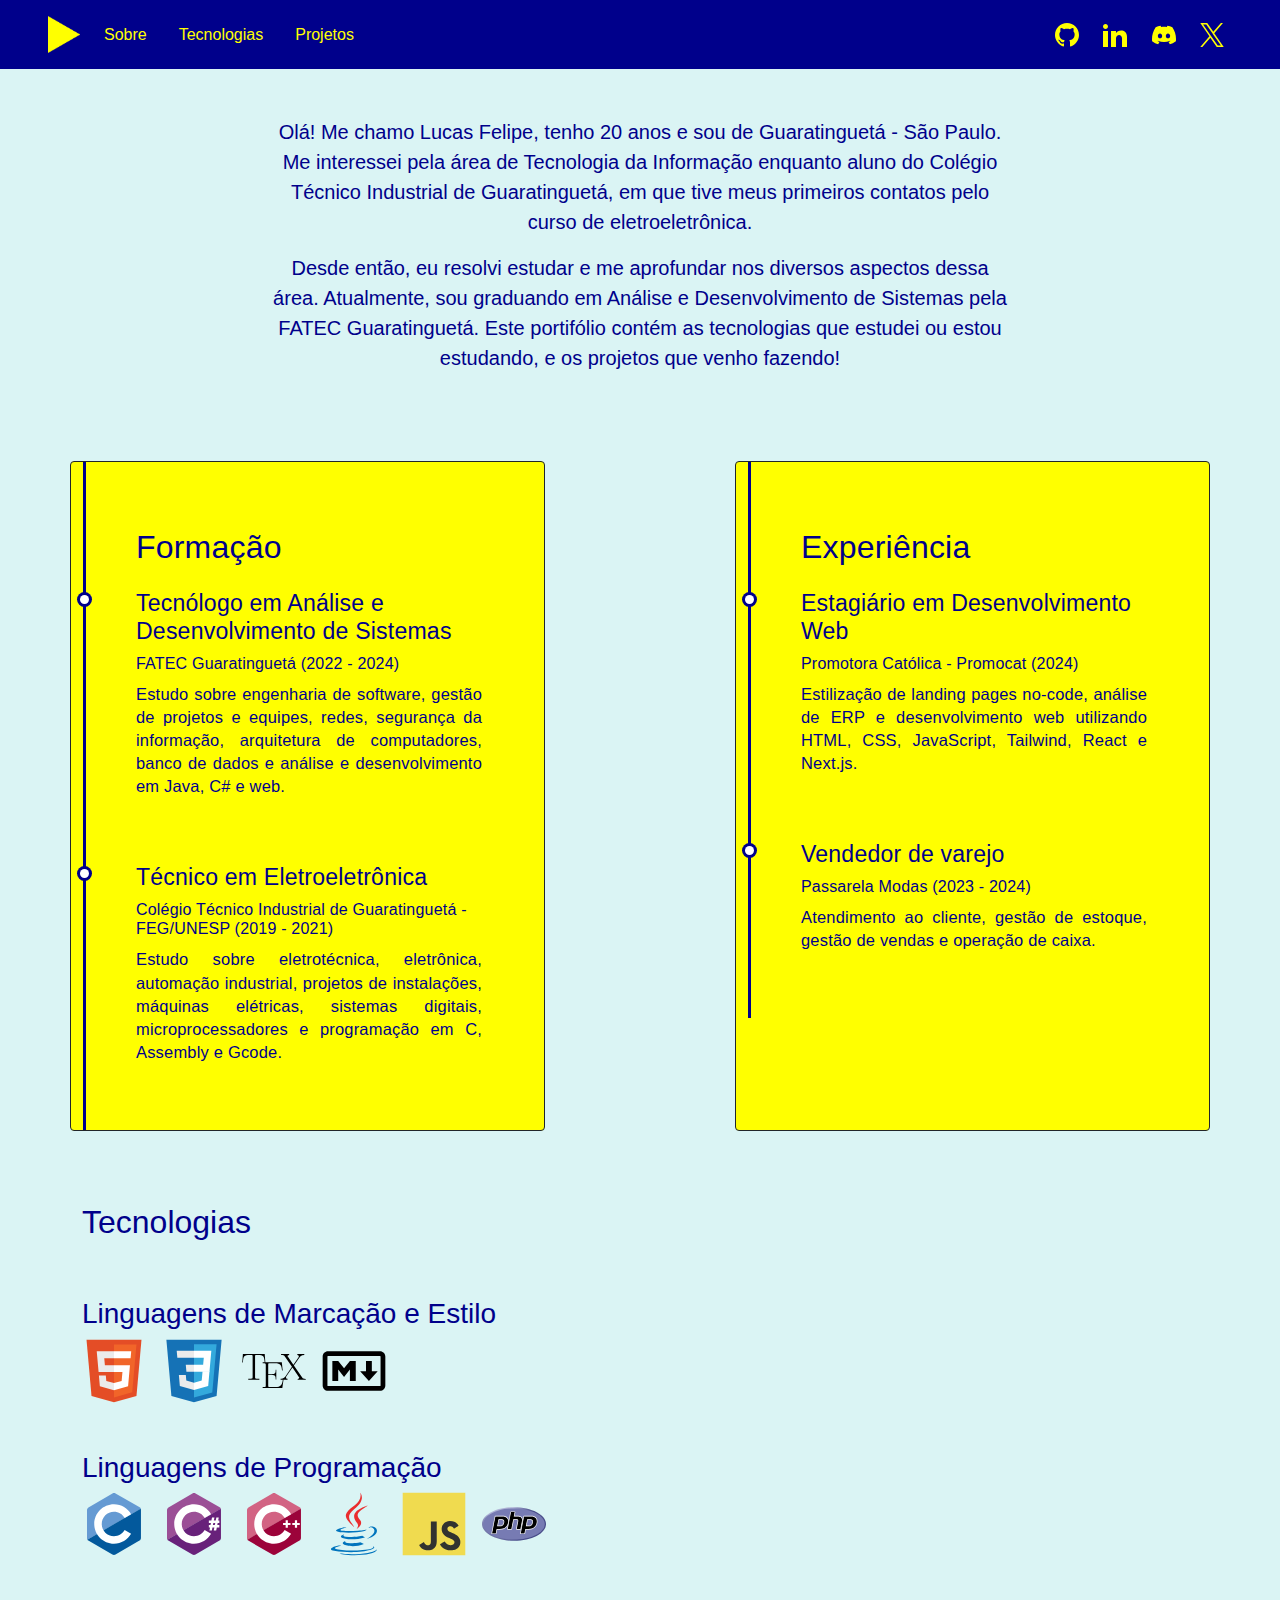
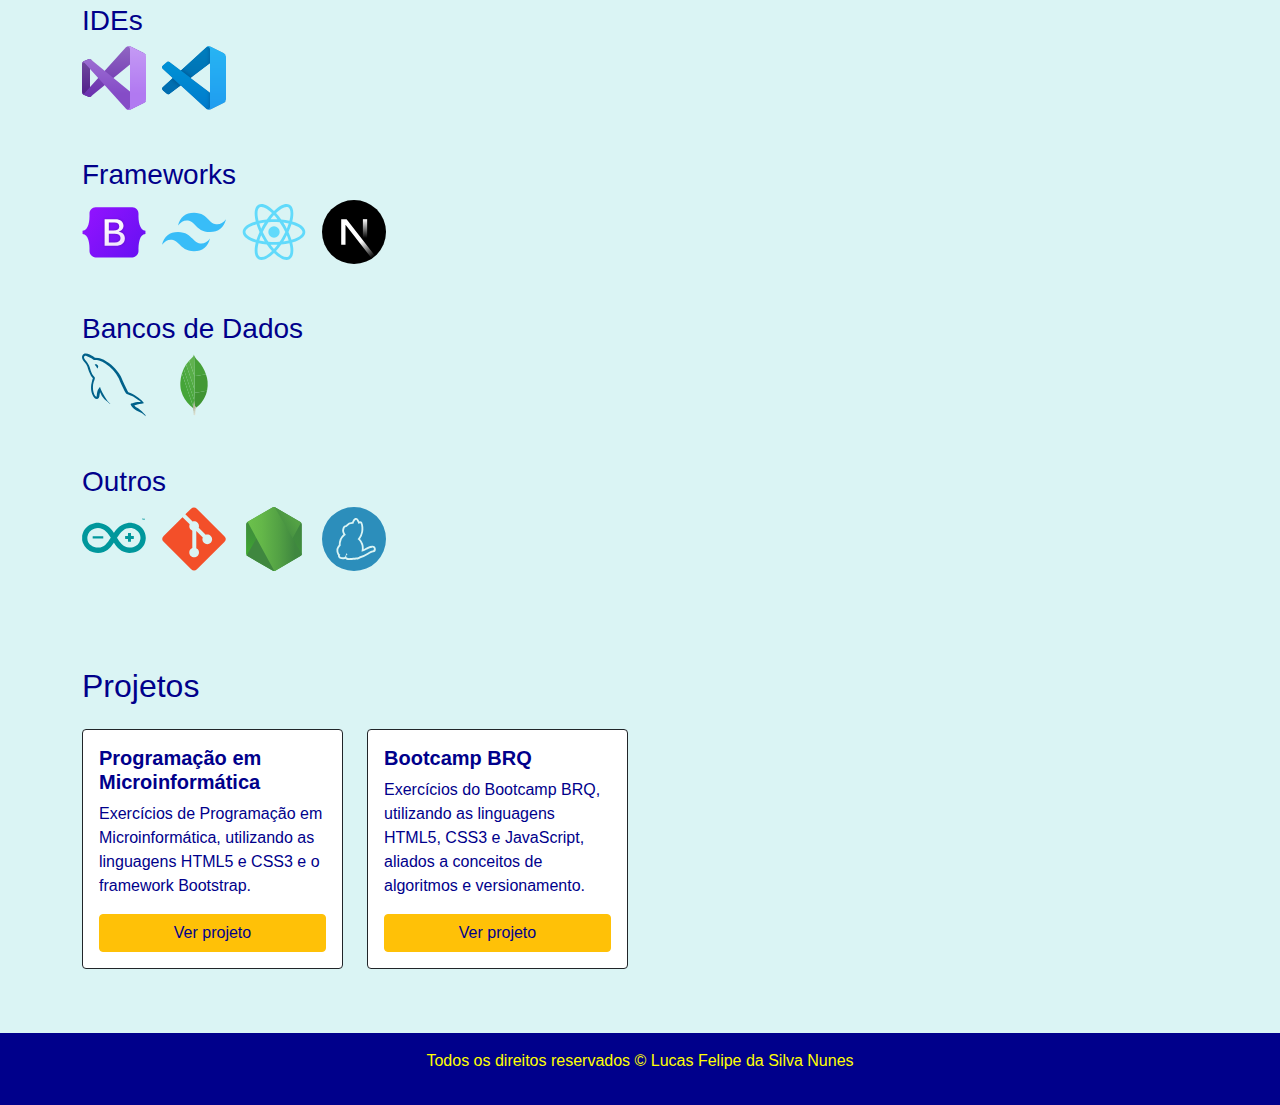
<file: index.html>
<!DOCTYPE html>
<html lang="pt-br">
<head>
  <meta charset="UTF-8">
  <meta http-equiv="X-UA-Compatible" content="IE=edge">
  <meta name="viewport" content="width=device-width, initial-scale=1.0">
  <title>Lucas Felipe Nunes</title>
  <link rel="stylesheet" href="css/style.css">
  <link rel="stylesheet" href="css/bootstrap.min.css">
  <link rel="icon" href="img/round-icon.png">
</head>
<body>
  <nav class="navbar px-5 navbar-expand-lg navbar-light primary-bg">
    <a href="/"><img src="img/arrow-only-icon.png" alt="Lucas Felipe" style="width: 2rem; height: auto;" class="py-2"></a>
    <button class="navbar-toggler navbar-dark" type="button" data-toggle="collapse" data-target="#navbarNavAltMarkup" aria-controls="navbarNavAltMarkup" aria-expanded="false" aria-label="Toggle navigation">
      <span class="navbar-toggler-icon"></span>
    </button>
    <div class="collapse navbar-collapse ps-3" id="navbarNavAltMarkup">
      <div class="navbar-nav">
        <a class="nav-item nav-link active secondary-text hover-buttons me-3 px-2" href="#sobre">Sobre</a>
        <a class="nav-item nav-link secondary-text hover-buttons me-3 px-2" href="#tecnologias">Tecnologias</a>
        <a class="nav-item nav-link secondary-text hover-buttons me-3 px-2" href="#projetos">Projetos</a>
      </div>
      <div class="ms-auto">
        <a href="https://github.com/LucasFelipeNunes" target="_blank"><img class="hover-buttons p-2" src="img/github.svg" alt="Github" class="logo-navbar img-fluid btn" /></a>
        <a href="https://linkedin.com/in/lucas-felipe-nunes" target="_blank"><img class="hover-buttons ms-1 p-2" src="img/linkedin.svg" alt="LinkedIn" class="logo-navbar img-fluid btn" /></a>
        <a href="https://discordapp.com/users/696739208756330606" target="_blank"><img class="hover-buttons ms-1 p-2" src="img/discord.svg" alt="Discord" class="logo-navbar img-fluid btn"></a>
        <a href="https://twitter.com/LucasFelipeLFN" target="_blank"><img class="hover-buttons ms-1 p-2" src="img/x.svg" alt="X/Twitter" class="logo-navbar img-fluid btn"></a>
      </div>
    </div>
  </nav>
  <!-- <header>
    <h1 class="text-center">Lucas Felipe da Silva Nunes</h1>
    <p class="text-center">Graduando em Tecnologia em Análise e Desenvolvimento de Sistemas</p>
  </header> -->
  <main class="container">
    <section id="sobre" class="row text-center py-5">
      <p class="fs-5 col-lg-8 offset-lg-2">Olá! Me chamo Lucas Felipe, tenho 20 anos e sou de Guaratinguetá - São Paulo. Me interessei pela área de Tecnologia da Informação enquanto aluno do Colégio Técnico Industrial de Guaratinguetá, em que tive meus primeiros contatos pelo curso de eletroeletrônica.</p>
      <p class="fs-5 col-lg-8 offset-lg-2">Desde então, eu resolvi estudar e me aprofundar nos diversos aspectos dessa área. Atualmente, sou graduando em Análise e Desenvolvimento de Sistemas pela FATEC Guaratinguetá. Este portifólio contém as tecnologias que estudei ou estou estudando, e os projetos que venho fazendo!</p>
    </section>
    <section id="dados-profissionais" class="row py-3">
      <div class="col-md-5 secondary-bg border border-dark rounded my-2">
        <div id="content">
          <ul class="timeline">
            <h2 class="py-3">Formação</h2>
              <li class="event">
                  <h3>Tecnólogo em Análise e Desenvolvimento de Sistemas</h3>
                  <h4>FATEC Guaratinguetá (2022 - 2024)</h4>
                  <p class="text-justify">Estudo sobre engenharia de software, gestão de projetos e equipes, redes, segurança da informação, arquitetura de computadores, banco de dados e análise e desenvolvimento em Java, C# e web.</p>
              </li>
              <li class="event">
                  <h3>Técnico em Eletroeletrônica</h3>
                  <h4>Colégio Técnico Industrial de Guaratinguetá - FEG/UNESP (2019 - 2021)</h4>
                  <p class="text-justify">Estudo sobre eletrotécnica, eletrônica, automação industrial, projetos de instalações, máquinas elétricas, sistemas digitais, microprocessadores e programação em C, Assembly e Gcode.</p>
              </li>
          </ul>
        </div>
      </div>
      <div class="col-md-5 offset-md-2 secondary-bg border border-dark rounded my-2">
        <div id="content">
          <ul class="timeline">
            <h2 class="py-3">Experiência</h2>
              <li class="event">
                  <h3>Estagiário em Desenvolvimento Web</h3>
                  <h4>Promotora Católica - Promocat (2024)</h4>
                  <p class="text-justify">Estilização de landing pages no-code, análise de ERP e desenvolvimento web utilizando HTML, CSS, JavaScript, Tailwind, React e Next.js.</p>
              </li>
              <li class="event">
                  <h3>Vendedor de varejo</h3>
                  <h4>Passarela Modas (2023 - 2024)</h4>
                  <p class="text-justify">Atendimento ao cliente, gestão de estoque, gestão de vendas e operação de caixa.</p>
              </li>
          </ul>
        </div>
      </div>
      
    </section>
    <section id="tecnologias" class="py-5">
      <h2>Tecnologias</h2> <br> <br>
      <h3>Linguagens de Marcação e Estilo</h3>
      <div class="d-flex">
        <img src="img/html5.svg" alt="HTML5" class="me-3 icon-dimensions">
        <img src="img/css3.svg" alt="CSS3" class="me-3 icon-dimensions">
        <img src="img/tex.svg" alt="TeX" class="me-3 icon-dimensions">
        <img src="img/markdown.svg" alt="Markdown" class="me-3 icon-dimensions">
      </div> <br> <br>
      <h3>Linguagens de Programação</h3>
      <div class="d-flex">
        <img src="img/c-language.svg" alt="C" class="me-3 icon-dimensions"/>
        <img src="img/csharp.svg" alt="C#" class="me-3 icon-dimensions"/>
        <img src="img/cpp-language.svg" alt="C++" class="me-3 icon-dimensions"/>
        <img src="img/java.svg" alt="Java" class="me-3 icon-dimensions"/>
        <img src="img/javascript.svg" alt="JavaScript" class="me-3 icon-dimensions"/>
        <img src="img/php.svg" alt="PHP" class="me-3 icon-dimensions"/>
      </div> <br> <br>
      <h3>IDEs</h3>
      <div class="d-flex">
        <img src="img/visual-studio.svg" alt="Visual Studio" class="me-3 icon-dimensions">
        <img src="img/vscode.svg" alt="Visual Studio Code" class="me-3 icon-dimensions">
      </div> <br> <br>
      <h3>Frameworks</h3>
      <div class="d-flex">
        <img src="img/bootstrap.svg" alt="Bootstrap" class="me-3 icon-dimensions">
        <img src="img/tailwind.svg" alt="Tailwind" class="me-3 icon-dimensions">
        <img src="img/react.svg" alt="React" class="me-3 icon-dimensions">
        <img src="img/nextjs.svg" alt="Next.js" class="me-3 icon-dimensions">
      </div> <br> <br>
      <h3>Bancos de Dados</h3>
      <div class="d-flex">
        <img src="img/mysql.svg" alt="MySQL" class="me-3 icon-dimensions">
        <img src="img/mongodb.svg" alt="MongoDB" class="me-3 icon-dimensions">
      </div> <br> <br>
      <h3>Outros</h3>
      <div class="d-flex">
        <img src="img/arduino.svg" alt="Arduino" class="me-3 icon-dimensions">
        <img src="img/git.svg" alt="Git" class="me-3 icon-dimensions">
        <img src="img/nodejs.svg" alt="Node" class="me-3 icon-dimensions">
        <img src="img/yarn.svg" alt="Yarn" class="me-3 icon-dimensions">
      </div>
    </section>
    <section id="projetos" class="py-5">
      <h2>Projetos</h2>
      <div class="row">
        <div class="col-12 col-sm-6 col-md-4 col-lg-3">
          <div class="border-dark card my-3">
            <div class="card-body">
              <h5 class="card-title"><strong>Programação em Microinformática</strong></h5>
              <p class="card-text">Exercícios de Programação em Microinformática, utilizando as linguagens HTML5 e CSS3 e o framework Bootstrap.</p>
              <div class="text-center">
                <a href="Exercicios-Programacao-em-Microinformatica" class="w-100 btn btn-warning primary-text rounded">Ver projeto</a>
              </div>
            </div>
          </div>
        </div>
        <div class="col-12 col-sm-6 col-md-4 col-lg-3">
          <div class="border-dark card my-3">
            <div class="card-body">
              <h5 class="card-title"><strong>Bootcamp BRQ</strong></h5>
              <p class="card-text">Exercícios do Bootcamp BRQ, utilizando as linguagens HTML5, CSS3 e JavaScript, aliados a conceitos de algoritmos e versionamento.</p>
              <div class="text-center">
                <a href="Exercicios-do-Bootcamp-BRQ" class="w-100 btn btn-warning primary-text rounded">Ver projeto</a>
              </div>
            </div>
          </div>
        </div>
      </div>
    </section>
  </main>
  <footer class="primary-bg secondary-text">
    <div class="text-center py-3">
      <p>Todos os direitos reservados &copy; Lucas Felipe da Silva Nunes</p>
    </div>
  </footer>
  <script src="https://code.jquery.com/jquery-3.2.1.slim.min.js" integrity="sha384-KJ3o2DKtIkvYIK3UENzmM7KCkRr/rE9/Qpg6aAZGJwFDMVNA/GpGFF93hXpG5KkN" crossorigin="anonymous"></script>
  <script src="https://cdn.jsdelivr.net/npm/popper.js@1.12.9/dist/umd/popper.min.js" integrity="sha384-ApNbgh9B+Y1QKtv3Rn7W3mgPxhU9K/ScQsAP7hUibX39j7fakFPskvXusvfa0b4Q" crossorigin="anonymous"></script>
  <script src="https://cdn.jsdelivr.net/npm/bootstrap@4.0.0/dist/js/bootstrap.min.js" integrity="sha384-JZR6Spejh4U02d8jOt6vLEHfe/JQGiRRSQQxSfFWpi1MquVdAyjUar5+76PVCmYl" crossorigin="anonymous"></script>
</body>
</html>
</file>
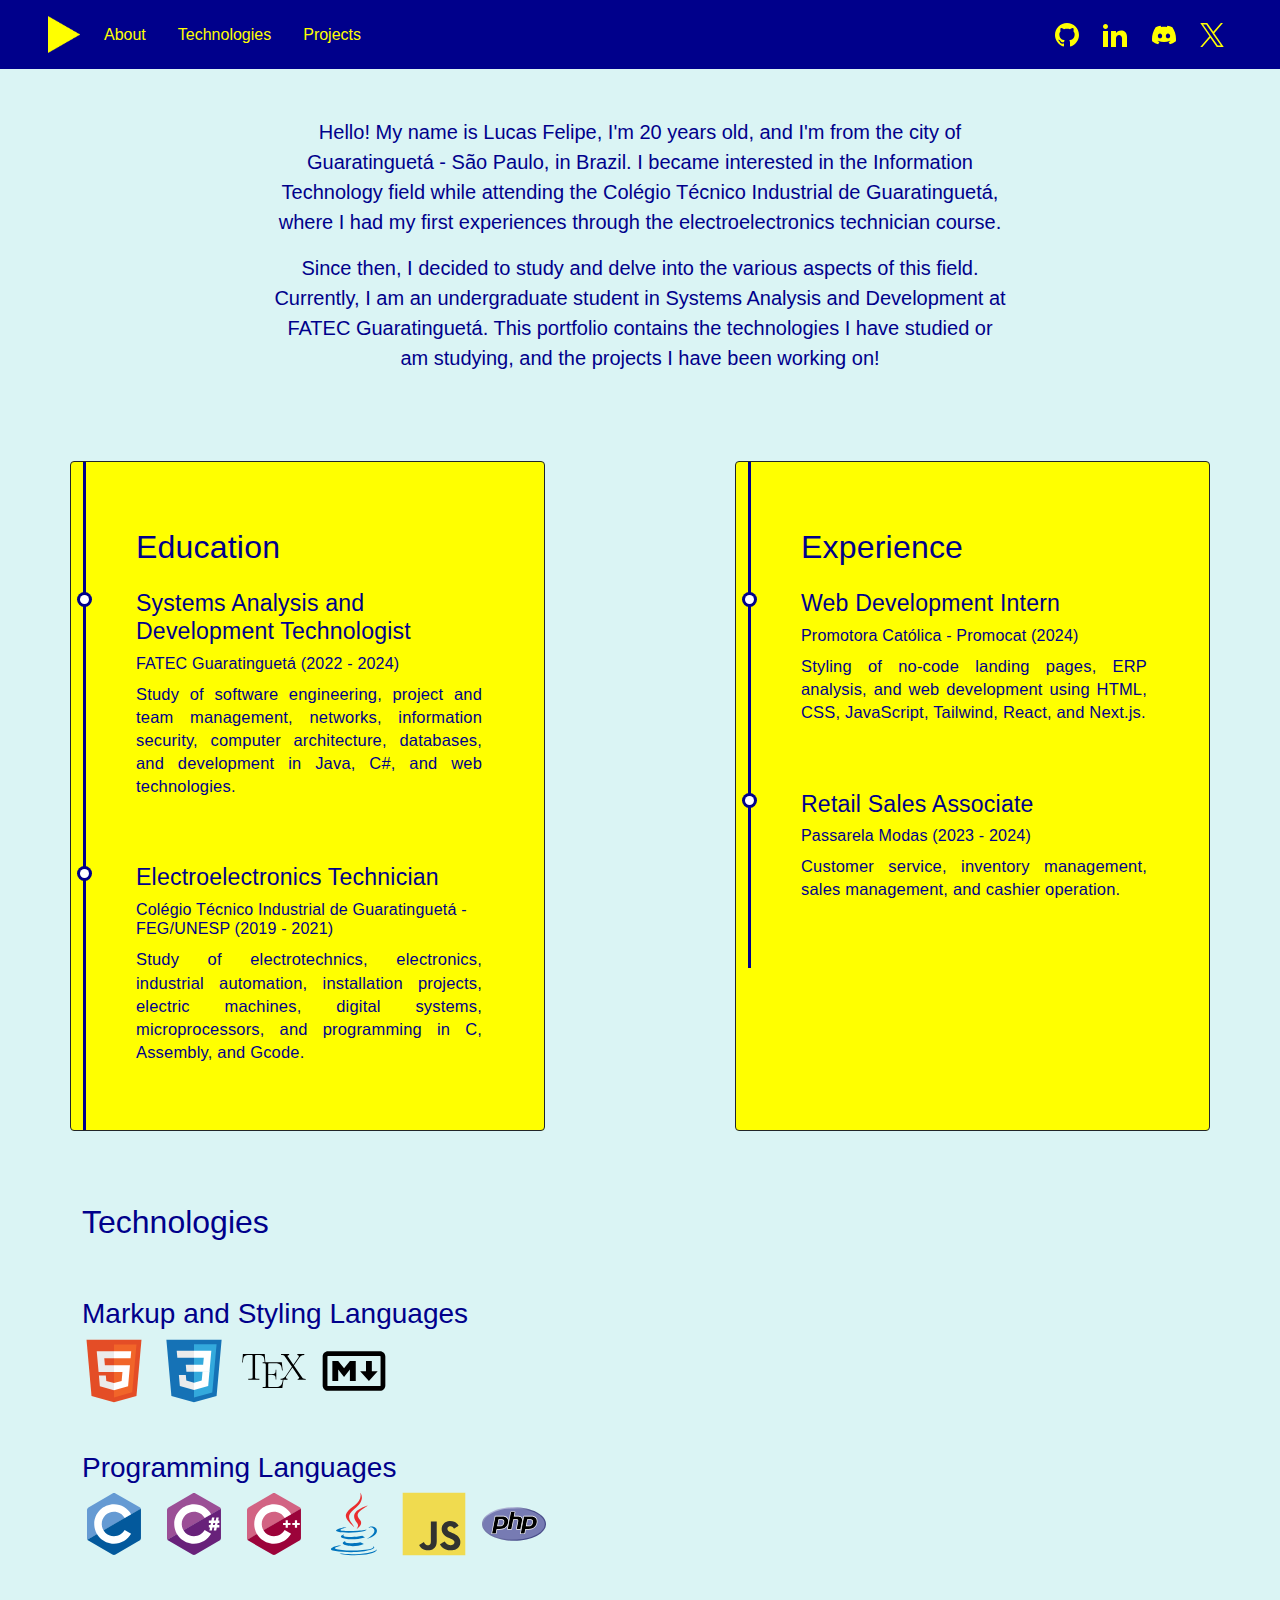
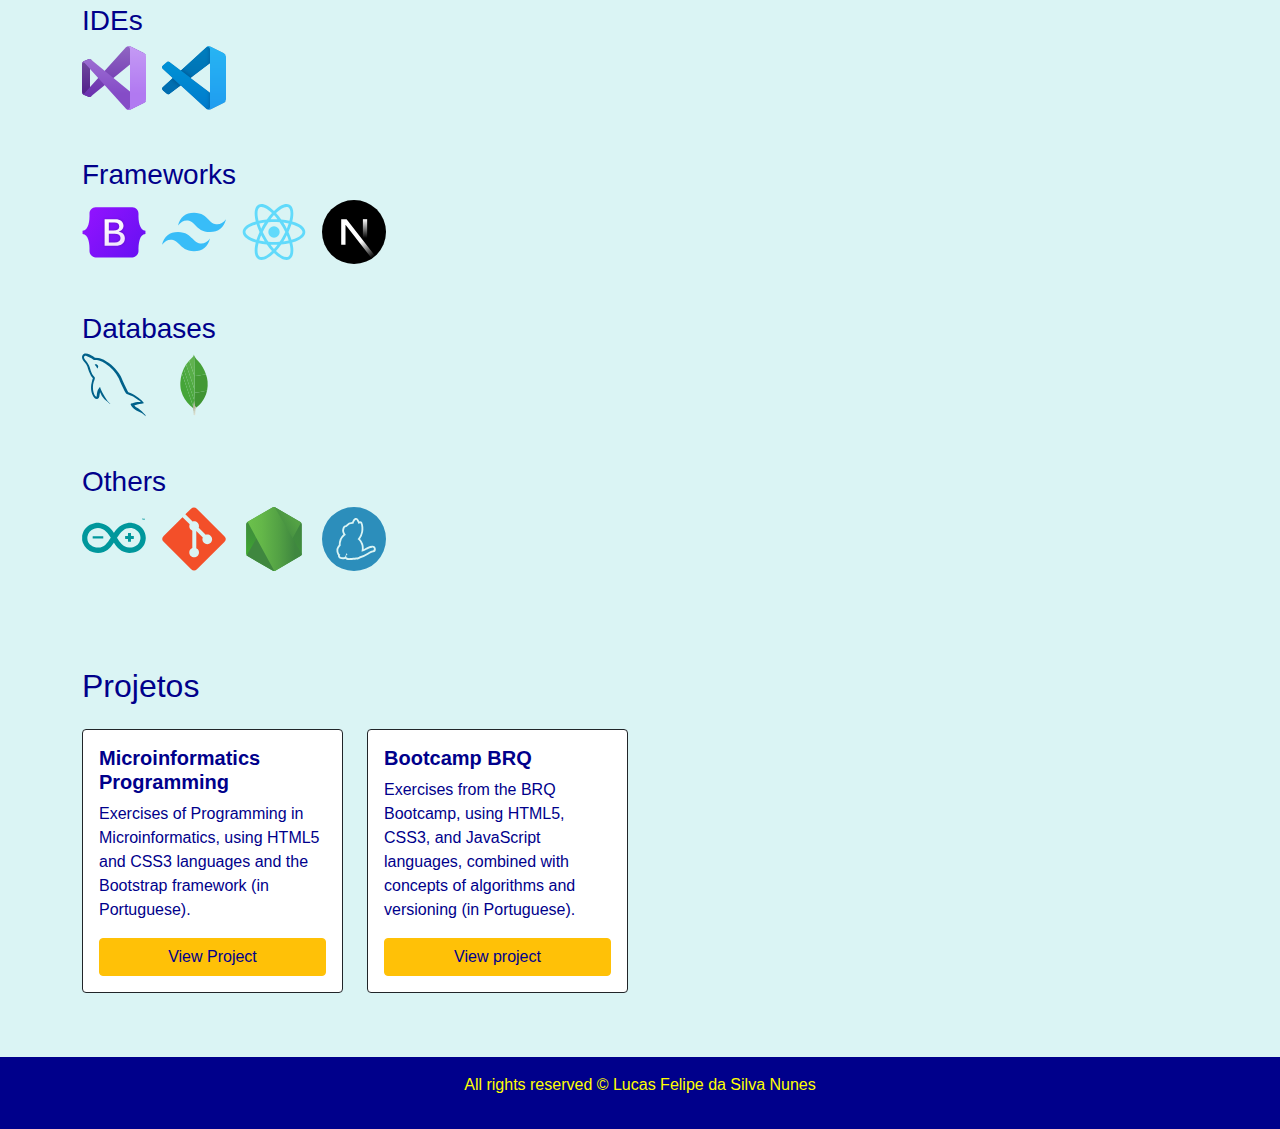
<file: portfolio.html>
<!DOCTYPE html>
<html lang="en">
<head>
  <meta charset="UTF-8">
  <meta http-equiv="X-UA-Compatible" content="IE=edge">
  <meta name="viewport" content="width=device-width, initial-scale=1.0">
  <title>Lucas Felipe Nunes</title>
  <link rel="stylesheet" href="css/style.css">
  <link rel="stylesheet" href="css/bootstrap.min.css">
  <link rel="icon" href="img/round-icon.png">
</head>
<body>
  <nav class="navbar px-5 navbar-expand-lg navbar-light primary-bg">
    <a href="/portfolio.html"><img src="img/arrow-only-icon.png" alt="Lucas Felipe" style="width: 2rem; height: auto;" class="py-2"></a>
    <button class="navbar-toggler navbar-dark" type="button" data-toggle="collapse" data-target="#navbarNavAltMarkup" aria-controls="navbarNavAltMarkup" aria-expanded="false" aria-label="Toggle navigation">
      <span class="navbar-toggler-icon"></span>
    </button>
    <div class="collapse navbar-collapse ps-3" id="navbarNavAltMarkup">
      <div class="navbar-nav">
        <a class="nav-item nav-link secondary-text hover-buttons me-3 px-2" href="#about">About</a>
        <a class="nav-item nav-link secondary-text hover-buttons me-3 px-2" href="#technologies">Technologies</a>
        <a class="nav-item nav-link secondary-text hover-buttons me-3 px-2" href="#projects">Projects</a>
      </div>
      <div class="ms-auto">
        <a href="https://github.com/LucasFelipeNunes" target="_blank"><img class="hover-buttons p-2" src="img/github.svg" alt="Github" class="logo-navbar img-fluid btn" /></a>
        <a href="https://linkedin.com/in/lucas-felipe-nunes" target="_blank"><img class="hover-buttons ms-1 p-2" src="img/linkedin.svg" alt="LinkedIn" class="logo-navbar img-fluid btn" /></a>
        <a href="https://discordapp.com/users/696739208756330606" target="_blank"><img class="hover-buttons ms-1 p-2" src="img/discord.svg" alt="Discord" class="logo-navbar img-fluid btn"></a>
        <a href="https://twitter.com/LucasFelipeLFN" target="_blank"><img class="hover-buttons ms-1 p-2" src="img/x.svg" alt="X/Twitter" class="logo-navbar img-fluid btn"></a>
      </div>
    </div>
  </nav>
  <!-- <header>
    <h1 class="text-center">Lucas Felipe da Silva Nunes</h1>
    <p class="text-center">Undergraduate in Systems Analysis and Development</p>
  </header> -->
  <main class="container">
    <section id="about" class="row text-center py-5">
      <p class="fs-5 col-lg-8 offset-lg-2">Hello! My name is Lucas Felipe, I'm 20 years old, and I'm from the city of Guaratinguetá - São Paulo, in Brazil. I became interested in the Information Technology field while attending the Colégio Técnico Industrial de Guaratinguetá, where I had my first experiences through the electroelectronics technician course.</p>
      <p class="fs-5 col-lg-8 offset-lg-2">Since then, I decided to study and delve into the various aspects of this field. Currently, I am an undergraduate student in Systems Analysis and Development at FATEC Guaratinguetá. This portfolio contains the technologies I have studied or am studying, and the projects I have been working on!</p>
    </section>
    <section id="professional-experience" class="row py-3">
      <div class="my-2 col-md-5 secondary-bg border border-dark rounded">
        <div id="content">
          <ul class="timeline">
            <h2 class="py-3">Education</h2>
              <li class="event">
                  <h3>Systems Analysis and Development Technologist</h3>
                  <h4>FATEC Guaratinguetá (2022 - 2024)</h4>
                  <p class="text-justify">Study of software engineering, project and team management, networks, information security, computer architecture, databases, and development in Java, C#, and web technologies.</p>
              </li>
              <li class="event">
                  <h3>Electroelectronics Technician</h3>
                  <h4>Colégio Técnico Industrial de Guaratinguetá - FEG/UNESP (2019 - 2021)</h4>
                  <p class="text-justify">Study of electrotechnics, electronics, industrial automation, installation projects, electric machines, digital systems, microprocessors, and programming in C, Assembly, and Gcode.</p>
              </li>
          </ul>
        </div>
      </div>
      <div class="my-2 col-md-5 offset-md-2 secondary-bg border border-dark rounded">
        <div id="content">
          <ul class="timeline">
            <h2 class="py-3">Experience</h2>
              <li class="event">
                  <h3>Web Development Intern</h3>
                  <h4>Promotora Católica - Promocat (2024)</h4>
                  <p class="text-justify">Styling of no-code landing pages, ERP analysis, and web development using HTML, CSS, JavaScript, Tailwind, React, and Next.js.</p>
              </li>
              <li class="event">
                  <h3>Retail Sales Associate</h3>
                  <h4>Passarela Modas (2023 - 2024)</h4>
                  <p class="text-justify">Customer service, inventory management, sales management, and cashier operation.</p>
              </li>
          </ul>
        </div>
      </div>
      
    </section>
    <section id="technologies" class="py-5">
      <h2>Technologies</h2> <br> <br>
      <h3>Markup and Styling Languages</h3>
      <div class="d-flex">
        <img src="img/html5.svg" alt="HTML5" class="me-3 icon-dimensions">
        <img src="img/css3.svg" alt="CSS3" class="me-3 icon-dimensions">
        <img src="img/tex.svg" alt="TeX" class="me-3 icon-dimensions">
        <img src="img/markdown.svg" alt="Markdown" class="me-3 icon-dimensions">
      </div> <br> <br>
      <h3>Programming Languages</h3>
      <div class="d-flex">
        <img src="img/c-language.svg" alt="C" class="me-3 icon-dimensions"/>
        <img src="img/csharp.svg" alt="C#" class="me-3 icon-dimensions"/>
        <img src="img/cpp-language.svg" alt="C++" class="me-3 icon-dimensions"/>
        <img src="img/java.svg" alt="Java" class="me-3 icon-dimensions"/>
        <img src="img/javascript.svg" alt="JavaScript" class="me-3 icon-dimensions"/>
        <img src="img/php.svg" alt="PHP" class="me-3 icon-dimensions"/>
      </div> <br> <br>
      <h3>IDEs</h3>
      <div class="d-flex">
        <img src="img/visual-studio.svg" alt="Visual Studio" class="me-3 icon-dimensions">
        <img src="img/vscode.svg" alt="Visual Studio Code" class="me-3 icon-dimensions">
      </div> <br> <br>
      <h3>Frameworks</h3>
      <div class="d-flex">
        <img src="img/bootstrap.svg" alt="Bootstrap" class="me-3 icon-dimensions">
        <img src="img/tailwind.svg" alt="Tailwind" class="me-3 icon-dimensions">
        <img src="img/react.svg" alt="React" class="me-3 icon-dimensions">
        <img src="img/nextjs.svg" alt="Next.js" class="me-3 icon-dimensions">
      </div> <br> <br>
      <h3>Databases</h3>
      <div class="d-flex">
        <img src="img/mysql.svg" alt="MySQL" class="me-3 icon-dimensions">
        <img src="img/mongodb.svg" alt="MongoDB" class="me-3 icon-dimensions">
      </div> <br> <br>
      <h3>Others</h3>
      <div class="d-flex">
        <img src="img/arduino.svg" alt="Arduino" class="me-3 icon-dimensions">
        <img src="img/git.svg" alt="Git" class="me-3 icon-dimensions">
        <img src="img/nodejs.svg" alt="Node" class="me-3 icon-dimensions">
        <img src="img/yarn.svg" alt="Yarn" class="me-3 icon-dimensions">
      </div>
    </section>
    <section id="projetos" class="py-5">
      <h2>Projetos</h2>
      <div class="row">
        <div class="col-12 col-sm-6 col-md-4 col-lg-3">
          <div class="border-dark card my-3">
            <div class="card-body">
              <h5 class="card-title"><strong>Microinformatics Programming</strong></h5>
              <p class="card-text">Exercises of Programming in Microinformatics, using HTML5 and CSS3 languages and the Bootstrap framework (in Portuguese).</p>
              <div class="text-center">
                <a href="Exercicios-Programacao-em-Microinformatica" class="w-100 btn btn-warning primary-text rounded">View Project</a>
              </div>
            </div>
          </div>
        </div>
        <div class="col-12 col-sm-6 col-md-4 col-lg-3">
          <div class="border-dark card my-3">
            <div class="card-body">
              <h5 class="card-title"><strong>Bootcamp BRQ</strong></h5>
              <p class="card-text">Exercises from the BRQ Bootcamp, using HTML5, CSS3, and JavaScript languages, combined with concepts of algorithms and versioning (in Portuguese).</p>
              <div class="text-center">
                <a href="Exercicios-do-Bootcamp-BRQ" class="w-100 btn btn-warning primary-text rounded">View project</a>
              </div>
            </div>
          </div>
        </div>
      </div>
    </section>
  </main>
  <footer class="primary-bg secondary-text">
    <div class="text-center py-3">
      <p>All rights reserved &copy; Lucas Felipe da Silva Nunes</p>
    </div>
  </footer>
  <script src="https://code.jquery.com/jquery-3.2.1.slim.min.js" integrity="sha384-KJ3o2DKtIkvYIK3UENzmM7KCkRr/rE9/Qpg6aAZGJwFDMVNA/GpGFF93hXpG5KkN" crossorigin="anonymous"></script>
  <script src="https://cdn.jsdelivr.net/npm/popper.js@1.12.9/dist/umd/popper.min.js" integrity="sha384-ApNbgh9B+Y1QKtv3Rn7W3mgPxhU9K/ScQsAP7hUibX39j7fakFPskvXusvfa0b4Q" crossorigin="anonymous"></script>
  <script src="https://cdn.jsdelivr.net/npm/bootstrap@4.0.0/dist/js/bootstrap.min.js" integrity="sha384-JZR6Spejh4U02d8jOt6vLEHfe/JQGiRRSQQxSfFWpi1MquVdAyjUar5+76PVCmYl" crossorigin="anonymous"></script>
</body>
</html>
</file>
<file: css/style.css>
.text-justify {
    text-align: justify;
}
.bg-img{
    /* background-image: url('https://picsum.photos/1200/300');
    background-repeat: no-repeat;
    background-size: cover; */
    background-color: darkblue;
    color: yellow;
    height: 20rem;
    padding-top: 7rem;
}

body{
    font-family: 'Roboto', sans-serif !important;
    background-color: #daf4f4 !important;
}

main{
    color: darkblue;
}

.primary-bg{
    background-color: darkblue;
}

.secondary-bg{
    background-color: yellow;
}

.hover-buttons:hover{
    background-color: #000060;
}
.primary-text{
    color: darkblue !important;
}

.secondary-text{
    color: yellow !important;
}

.icon-dimensions{
    width: 4rem;
    height: auto;
}

.secondary-bg{
    background-color: yellow;
    color: darkblue;
}

.timeline {
    border-left: 3px solid darkblue;
    border-bottom-right-radius: 4px;
    border-top-right-radius: 4px;
    margin: 0 auto;
    letter-spacing: 0.2px;
    position: relative;
    line-height: 1.4em;
    font-size: 1.03em;
    padding: 50px;
    list-style: none;
    text-align: left;
}

@media (max-width: 750px) {
    .timeline {
        max-width: 98%;
        padding: 25px;
    }
}

.timeline h3 {
    font-weight: 400;
    font-size: 1.4em;
}

.timeline h4 {
    font-weight: 500;
    font-size: 1rem;
    margin-bottom: 10px;
}

.timeline .event {
    padding-bottom: 25px;
    margin-bottom: 25px;
    position: relative;
}

@media (max-width: 767px) {
    .timeline .event {
        padding-top: 30px;
    }
}

.timeline .event:last-of-type {
    padding-bottom: 0;
    margin-bottom: 0;
    border: none;
}

.timeline .event:before,
.timeline .event:after {
    position: absolute;
    display: block;
    top: 0;
}


@media (max-width: 767px) {
    .timeline .event:before {
        left: 0px;
        text-align: left;
    }
}

.timeline .event:after {
    -webkit-box-shadow: 0 0 0 3px darkblue;
    box-shadow: 0 0 0 3px darkblue;
    left: -55.8px;
    background: #fff;
    border-radius: 50%;
    height: 9px;
    width: 9px;
    content: "";
    top: 5px;
}

@media (max-width: 767px) {
    .timeline .event:after {
        left: -31.8px;
    }
}

.rtl .timeline {
    border-left: 0;
    text-align: right;
    border-bottom-right-radius: 0;
    border-top-right-radius: 0;
    border-bottom-left-radius: 4px;
    border-top-left-radius: 4px;
    border-right: 3px solid darkblue;
}

.rtl .timeline .event::before {
    left: 0;
    right: -170px;
}

.rtl .timeline .event::after {
    left: 0;
    right: -55.8px;
}
</file>
